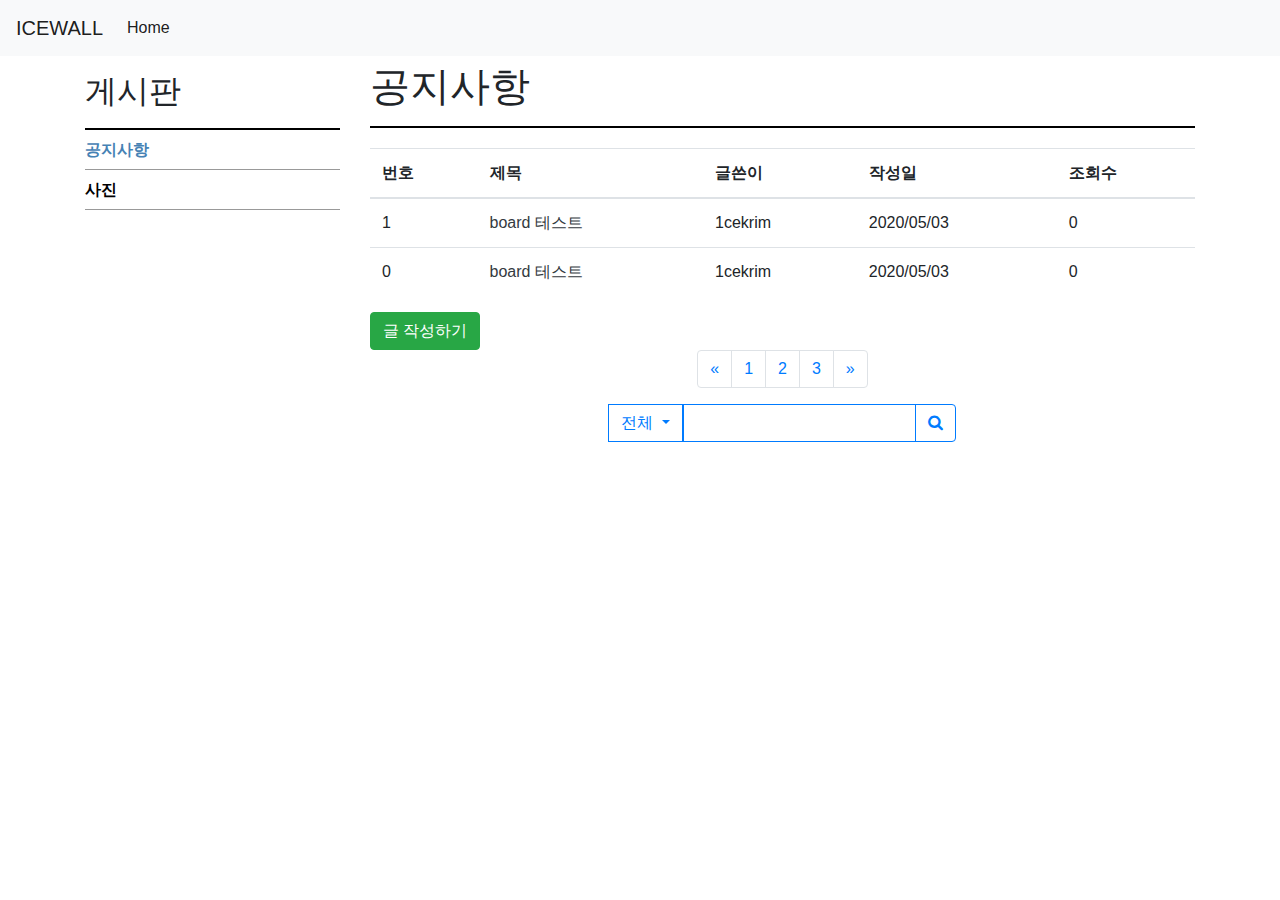
<file: board.html>
<!DOCTYPE html>
<html lang="ko-kr">

<head>
    <!-- Required meta tags -->
    <meta charset="utf-8">
    <meta name="viewport" content="width=device-width, initial-scale=1, shrink-to-fit=no">
    
    <!-- Bootstrap CSS -->
    <link rel="stylesheet" href="./static/css/bootstrap.min.css">
    <link rel="stylesheet" href="https://maxcdn.bootstrapcdn.com/font-awesome/4.3.0/css/font-awesome.min.css">

    <!-- CSS -->
    <link rel="stylesheet" type="text/css" href="static/css/sidebar.css">
    <link rel="stylesheet" type="text/css" href="static/css/header_nav.css">

    <title>ICEWALL - 한양대학교 학생보안팀</title>
</head>

<body>
    <nav class="navbar navbar-expand-lg navbar-light bg-light">
        <a class="navbar-brand" href="./index.html">ICEWALL</a>
        <button class="navbar-toggler" type="button" data-toggle="collapse" data-target="#navbarSupportedContent"
            aria-controls="navbarSupportedContent" aria-expanded="false" aria-label="Toggle navigation">
            <span class="navbar-toggler-icon"></span>
        </button>
        <div class="collapse navbar-collapse" id="navbarSupportedContent">
            <ul class="navbar-nav mr-auto">
                <li class="nav-item active">
                    <a class="nav-link" href="./index.html">Home </a>
                </li>
            </ul>
        </div>
    </nav>

    <!-- 게시판 글 목록 -->
    <div class="container">
        <div class="row">
            <!-- 사이드바 시작 -->
            <aside class="col-md-3 d-none d-md-block">
                <div class="sidebar_top">
                    <h2>게시판</h2>
                </div>
                <ul class="sidebar_list">
                    <li>
                        <a href="./board.html" class="selected">공지사항</a>
                    </li>
                    <li>
                        <a href="./board.html">사진</a>
                    </li>
                </ul>
            </aside>
            <!-- 사이드바 끝 -->
            <main class="col-md-9">
                <div class="header_nav">
                    공지사항
                </div>
                <table class="table tale-striped table-hover">
                    <thead>
                        <tr>
                            <th>번호</th>
                            <th>제목</th>
                            <th>글쓴이</th>
                            <th>작성일</th>
                            <th>조회수</th>
                        </tr>
                    </thead>
                    <tbody>
                        <tr>
                            <td>1</td>
                            <td><a class="text-dark" href="./board_view.html">board 테스트</a></td>
                            <td>1cekrim</td>
                            <td>2020/05/03</td>
                            <td>0</td>
                        </tr>
                        <tr>
                            <td>0</td>
                            <td><a class="text-dark" href="./board_view.html">board 테스트</a></td>
                            <td>1cekrim</td>
                            <td>2020/05/03</td>
                            <td>0</td>
                        </tr>
                    </tbody>
                </table>
                <button type="button" class="btn btn-success">글 작성하기</button>
                <nav aria-label="page navigation">
                    <ul class="pagination justify-content-center">
                        <li class="page-item">
                            <a class="page-link" href="#" aria-label="Previous">
                                <span aria-hidden="true">&laquo;</span>
                                <span class="sr-only">Previous</span>
                            </a>
                        </li>
                        <li class="page-item"><a class="page-link" href="#">1</a></li>
                        <li class="page-item"><a class="page-link" href="#">2</a></li>
                        <li class="page-item"><a class="page-link" href="#">3</a></li>
                        <li class="page-item">
                            <a class="page-link" href="#" aria-label="Next">
                                <span aria-hidden="true">&raquo;</span>
                                <span class="sr-only">Next</span>
                            </a>
                        </li>
                    </ul>
                </nav>
                <div class="row justify-content-center">
                    <div class="col-xs-8 col-xs-offset-2">
                        <div class="input-group mb-3">
                            <div class="input-group-append search-panel">
                                <button type="button" class="btn btn-default btn-outline-primary dropdown-toggle"
                                    data-toggle="dropdown">
                                    <span id="search_category">전체</span> <span class="caret"></span>
                                </button>
                                <ul class="dropdown-menu" role="menu">
                                    <li><a class="dropdown-item" href="#category_all">전체</a></li>
                                    <li><a class="dropdown-item" href="#category_title">제목</a></li>
                                    <li><a class="dropdown-item" href="#category_content">내용</a></li>
                                    <li><a class="dropdown-item" href="#category_title_content">제목+내용</a></li>
                                    <li><a class="dropdown-item" href="#category_author">글쓴이</a></li>
                                </ul>
                            </div>
                            <input type="hidden" name="category" value="category_all" id="category">
                            <input type="text" class="form-control border-primary" name="keyword" placeholder="">
                            <span class="input-group-append">
                                <button class="btn btn-outline-primary" type="button">
                                    <i class="fa fa-search"></i>
                                </button>
                            </span>
                        </div>
                    </div>
                </div>
            </main>

        </div>
    </div>

    <!-- Optional JavaScript -->
    <!-- jQuery first, then Popper.js, then Bootstrap JS -->
    <script src="./static/js/jquery-3.5.1.min.js"></script>
    <script src="./static/js/popper.min.js"></script>
    <script src="./static/js/bootstrap.min.js"></script>

    <!-- JS -->
    <script>
        $(document).ready(function (e) {
            $('.search-panel .dropdown-menu').find('a').click(function (e) {
                e.preventDefault();
                var param = $(this).attr("href").replace("#", "");
                var concept = $(this).text();
                $('.search-panel span#search_category').text(concept);
                $('.input-group #category').val(param);
            });
        });
    </script>
</body>

</html>
</file>
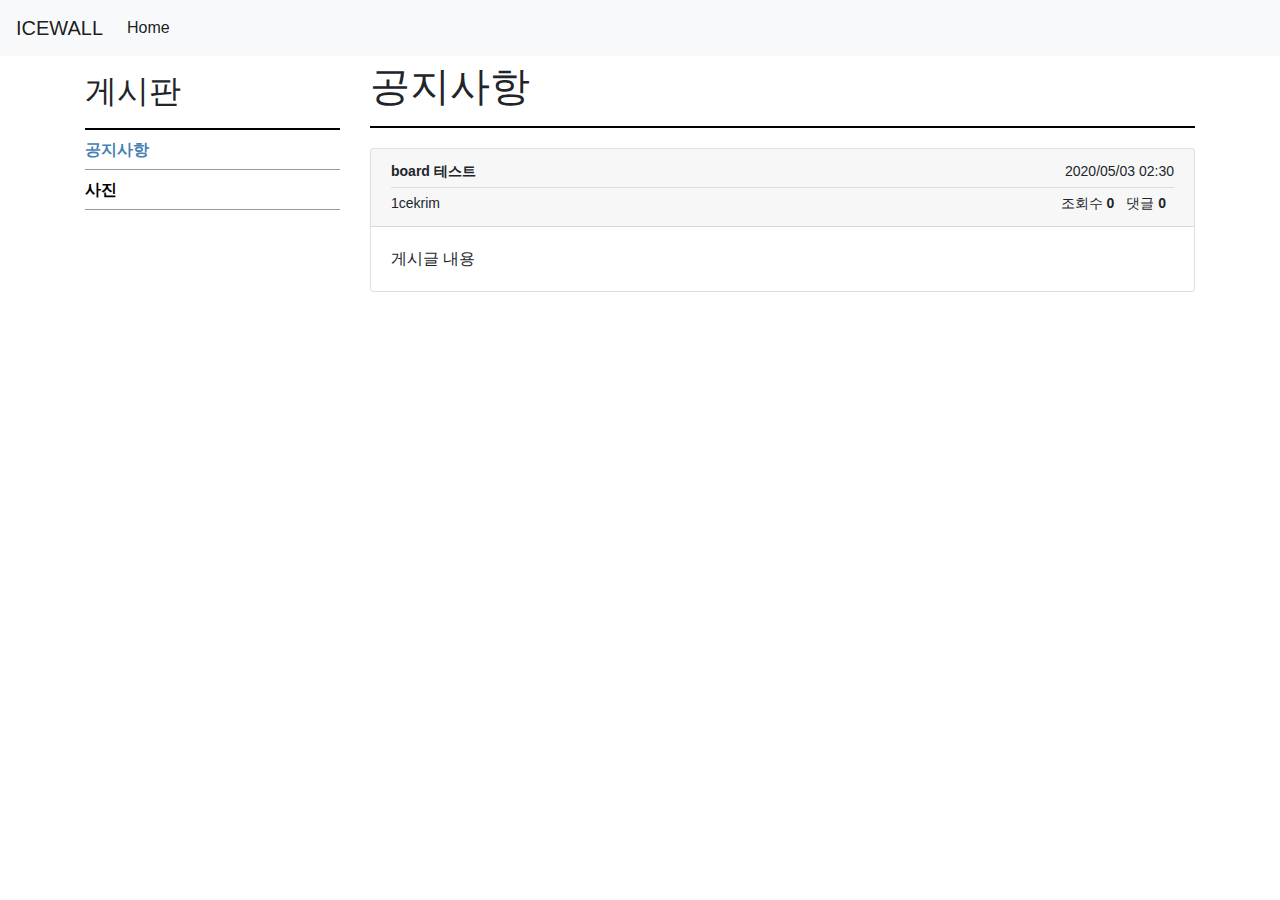
<file: board_view.html>
<!DOCTYPE html>
<html lang="ko-kr">

<head>
    <!-- Required meta tags -->
    <meta charset="utf-8">
    <meta name="viewport" content="width=device-width, initial-scale=1, shrink-to-fit=no">
    
    <!-- Bootstrap CSS -->
    <link rel="stylesheet" href="./static/css/bootstrap.min.css">
    <link rel="stylesheet" href="http://maxcdn.bootstrapcdn.com/font-awesome/4.3.0/css/font-awesome.min.css">

    <!-- CSS -->
    <link rel="stylesheet" type="text/css" href="static/css/board_view.css">
    <link rel="stylesheet" type="text/css" href="static/css/sidebar.css">
    <link rel="stylesheet" type="text/css" href="static/css/header_nav.css">

    <title>ICEWALL - 한양대학교 학생보안팀</title>
</head>

<body>
    <nav class="navbar navbar-expand-lg navbar-light bg-light">
        <a class="navbar-brand" href="./index.html">ICEWALL</a>
        <button class="navbar-toggler" type="button" data-toggle="collapse" data-target="#navbarSupportedContent"
            aria-controls="navbarSupportedContent" aria-expanded="false" aria-label="Toggle navigation">
            <span class="navbar-toggler-icon"></span>
        </button>
        <div class="collapse navbar-collapse" id="navbarSupportedContent">
            <ul class="navbar-nav mr-auto">
                <li class="nav-item active">
                    <a class="nav-link" href="./index.html">Home </a>
                </li>
            </ul>
        </div>
    </nav>
    <!-- 게시글 -->
    <div class="container">
        <div class="row">
            <!-- 사이드바 시작 -->
            <aside class="col-md-3 d-none d-md-block">
                <div class="sidebar_top">
                    <h2>게시판</h2>
                </div>
                <ul class="sidebar_list">
                    <li>
                        <a href="./board.html" class="selected">공지사항</a>
                    </li>
                    <li>
                        <a href="./board.html">사진</a>
                    </li>
                </ul>
            </aside>
            <!-- 사이드바 끝 -->
            <section class="col-md-9">
                <div class="header_nav">
                    공지사항
                </div>
                <article class="card">
                    <header class="card-header" style="font-size: 14px;">
                        <div class="d-inline">
                            <span class="font-weight-bold" id="title">board 테스트</span>
                        </div>
                        <div class="d-inline pull-right">
                            <span id="date">2020/05/03 02:30</span>
                        </div>
                        <hr class="header_divider">
                        <div class="d-inline">
                            <span class="font-weight-normal" id="author">1cekrim</span>
                        </div>
                        <div class="d-inline pull-right">
                            <span class='pr-2'>조회수<b class='pl-1' id="views">0</b></span>
                            <span class='pr-2'>댓글<b class='pl-1' id="comments">0</b></span>
                        </div>
                    </header>
                    <div class="card-body">
                        게시글 내용
                    </div>
                </article>
            </section>
        </div>
    </div>

    <!-- Optional JavaScript -->
    <!-- jQuery first, then Popper.js, then Bootstrap JS -->
    <script src="./static/js/jquery-3.5.1.min.js"></script>
    <script src="./static/js/popper.min.js"></script>
    <script src="./static/js/bootstrap.min.js"></script>

    <!-- JS -->
</body>

</html>
</file>
<file: static/css/sidebar.css>
.sidebar_top {
    font-size: 2em;
    font-weight: bold;
    padding-bottom: 10px;
    margin-top: 16px;
    border-bottom: 2px #000000 solid;
}

.sidebar_list {
    list-style: none;
    display: block;
    padding-inline-start: 0px;
}

.sidebar_list>li {
    margin: 0;
    padding: 0;
}

.sidebar_list>li>a {
    font-weight: bold;
    color: black;
    border-bottom: 1px #999999 solid;
    display: block;
    font-size: 16px;
    height: 40px;
    line-height: 30px;
    padding-top: 5px;
    padding-bottom: 5px;
}

.sidebar_list>li>a.selected {
    color: steelblue;
}

.sidebar_list>li>a:hover {
    color: steelblue;
    text-decoration: none;
}

.sidebar_list>li>a:link {
    text-decoration: none;
}

.sidebar_list>li>a:visited {
    text-decoration: none;
}
</file>
<file: static/css/header_nav.css>
.header_nav {
    font-size: 2.5em;
    margin-bottom: 20px;
    padding-bottom: 10px;
    border-bottom: 2px #000000 solid;
}
</file>
<file: static/css/board_view.css>
hr.header_divider {
    margin-top: 0.35em !important;
    margin-bottom: 0.35em !important;
    border-width: 1px;
}
</file>
